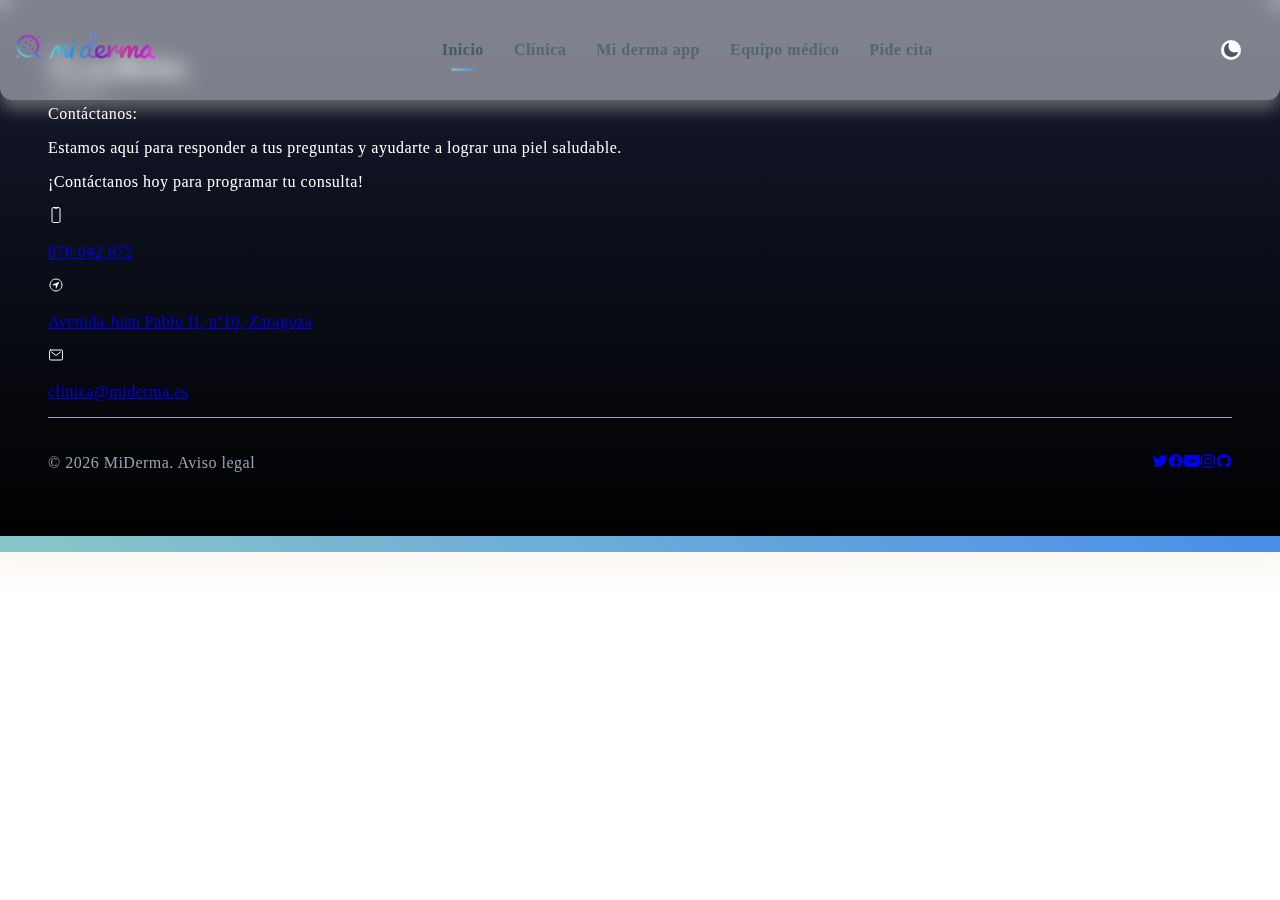
<file: browser/index.html>
<!doctype html>
<html lang="en" data-critters-container>
<head>
  <meta charset="utf-8">
  <title>AngularTemplate</title>
  <base href="https://miderma.github.io
">
  <meta name="viewport" content="width=device-width, initial-scale=1">
  <link rel="preconnect" href="https://fonts.gstatic.com">
  <style type="text/css">@font-face{font-family:'Roboto';font-style:normal;font-weight:300;font-display:swap;src:url(https://fonts.gstatic.com/s/roboto/v30/KFOlCnqEu92Fr1MmSU5fCRc4EsA.woff2) format('woff2');unicode-range:U+0460-052F, U+1C80-1C88, U+20B4, U+2DE0-2DFF, U+A640-A69F, U+FE2E-FE2F;}@font-face{font-family:'Roboto';font-style:normal;font-weight:300;font-display:swap;src:url(https://fonts.gstatic.com/s/roboto/v30/KFOlCnqEu92Fr1MmSU5fABc4EsA.woff2) format('woff2');unicode-range:U+0301, U+0400-045F, U+0490-0491, U+04B0-04B1, U+2116;}@font-face{font-family:'Roboto';font-style:normal;font-weight:300;font-display:swap;src:url(https://fonts.gstatic.com/s/roboto/v30/KFOlCnqEu92Fr1MmSU5fCBc4EsA.woff2) format('woff2');unicode-range:U+1F00-1FFF;}@font-face{font-family:'Roboto';font-style:normal;font-weight:300;font-display:swap;src:url(https://fonts.gstatic.com/s/roboto/v30/KFOlCnqEu92Fr1MmSU5fBxc4EsA.woff2) format('woff2');unicode-range:U+0370-0377, U+037A-037F, U+0384-038A, U+038C, U+038E-03A1, U+03A3-03FF;}@font-face{font-family:'Roboto';font-style:normal;font-weight:300;font-display:swap;src:url(https://fonts.gstatic.com/s/roboto/v30/KFOlCnqEu92Fr1MmSU5fCxc4EsA.woff2) format('woff2');unicode-range:U+0102-0103, U+0110-0111, U+0128-0129, U+0168-0169, U+01A0-01A1, U+01AF-01B0, U+0300-0301, U+0303-0304, U+0308-0309, U+0323, U+0329, U+1EA0-1EF9, U+20AB;}@font-face{font-family:'Roboto';font-style:normal;font-weight:300;font-display:swap;src:url(https://fonts.gstatic.com/s/roboto/v30/KFOlCnqEu92Fr1MmSU5fChc4EsA.woff2) format('woff2');unicode-range:U+0100-02AF, U+0304, U+0308, U+0329, U+1E00-1E9F, U+1EF2-1EFF, U+2020, U+20A0-20AB, U+20AD-20C0, U+2113, U+2C60-2C7F, U+A720-A7FF;}@font-face{font-family:'Roboto';font-style:normal;font-weight:300;font-display:swap;src:url(https://fonts.gstatic.com/s/roboto/v30/KFOlCnqEu92Fr1MmSU5fBBc4.woff2) format('woff2');unicode-range:U+0000-00FF, U+0131, U+0152-0153, U+02BB-02BC, U+02C6, U+02DA, U+02DC, U+0304, U+0308, U+0329, U+2000-206F, U+2074, U+20AC, U+2122, U+2191, U+2193, U+2212, U+2215, U+FEFF, U+FFFD;}@font-face{font-family:'Roboto';font-style:normal;font-weight:400;font-display:swap;src:url(https://fonts.gstatic.com/s/roboto/v30/KFOmCnqEu92Fr1Mu72xKOzY.woff2) format('woff2');unicode-range:U+0460-052F, U+1C80-1C88, U+20B4, U+2DE0-2DFF, U+A640-A69F, U+FE2E-FE2F;}@font-face{font-family:'Roboto';font-style:normal;font-weight:400;font-display:swap;src:url(https://fonts.gstatic.com/s/roboto/v30/KFOmCnqEu92Fr1Mu5mxKOzY.woff2) format('woff2');unicode-range:U+0301, U+0400-045F, U+0490-0491, U+04B0-04B1, U+2116;}@font-face{font-family:'Roboto';font-style:normal;font-weight:400;font-display:swap;src:url(https://fonts.gstatic.com/s/roboto/v30/KFOmCnqEu92Fr1Mu7mxKOzY.woff2) format('woff2');unicode-range:U+1F00-1FFF;}@font-face{font-family:'Roboto';font-style:normal;font-weight:400;font-display:swap;src:url(https://fonts.gstatic.com/s/roboto/v30/KFOmCnqEu92Fr1Mu4WxKOzY.woff2) format('woff2');unicode-range:U+0370-0377, U+037A-037F, U+0384-038A, U+038C, U+038E-03A1, U+03A3-03FF;}@font-face{font-family:'Roboto';font-style:normal;font-weight:400;font-display:swap;src:url(https://fonts.gstatic.com/s/roboto/v30/KFOmCnqEu92Fr1Mu7WxKOzY.woff2) format('woff2');unicode-range:U+0102-0103, U+0110-0111, U+0128-0129, U+0168-0169, U+01A0-01A1, U+01AF-01B0, U+0300-0301, U+0303-0304, U+0308-0309, U+0323, U+0329, U+1EA0-1EF9, U+20AB;}@font-face{font-family:'Roboto';font-style:normal;font-weight:400;font-display:swap;src:url(https://fonts.gstatic.com/s/roboto/v30/KFOmCnqEu92Fr1Mu7GxKOzY.woff2) format('woff2');unicode-range:U+0100-02AF, U+0304, U+0308, U+0329, U+1E00-1E9F, U+1EF2-1EFF, U+2020, U+20A0-20AB, U+20AD-20C0, U+2113, U+2C60-2C7F, U+A720-A7FF;}@font-face{font-family:'Roboto';font-style:normal;font-weight:400;font-display:swap;src:url(https://fonts.gstatic.com/s/roboto/v30/KFOmCnqEu92Fr1Mu4mxK.woff2) format('woff2');unicode-range:U+0000-00FF, U+0131, U+0152-0153, U+02BB-02BC, U+02C6, U+02DA, U+02DC, U+0304, U+0308, U+0329, U+2000-206F, U+2074, U+20AC, U+2122, U+2191, U+2193, U+2212, U+2215, U+FEFF, U+FFFD;}@font-face{font-family:'Roboto';font-style:normal;font-weight:500;font-display:swap;src:url(https://fonts.gstatic.com/s/roboto/v30/KFOlCnqEu92Fr1MmEU9fCRc4EsA.woff2) format('woff2');unicode-range:U+0460-052F, U+1C80-1C88, U+20B4, U+2DE0-2DFF, U+A640-A69F, U+FE2E-FE2F;}@font-face{font-family:'Roboto';font-style:normal;font-weight:500;font-display:swap;src:url(https://fonts.gstatic.com/s/roboto/v30/KFOlCnqEu92Fr1MmEU9fABc4EsA.woff2) format('woff2');unicode-range:U+0301, U+0400-045F, U+0490-0491, U+04B0-04B1, U+2116;}@font-face{font-family:'Roboto';font-style:normal;font-weight:500;font-display:swap;src:url(https://fonts.gstatic.com/s/roboto/v30/KFOlCnqEu92Fr1MmEU9fCBc4EsA.woff2) format('woff2');unicode-range:U+1F00-1FFF;}@font-face{font-family:'Roboto';font-style:normal;font-weight:500;font-display:swap;src:url(https://fonts.gstatic.com/s/roboto/v30/KFOlCnqEu92Fr1MmEU9fBxc4EsA.woff2) format('woff2');unicode-range:U+0370-0377, U+037A-037F, U+0384-038A, U+038C, U+038E-03A1, U+03A3-03FF;}@font-face{font-family:'Roboto';font-style:normal;font-weight:500;font-display:swap;src:url(https://fonts.gstatic.com/s/roboto/v30/KFOlCnqEu92Fr1MmEU9fCxc4EsA.woff2) format('woff2');unicode-range:U+0102-0103, U+0110-0111, U+0128-0129, U+0168-0169, U+01A0-01A1, U+01AF-01B0, U+0300-0301, U+0303-0304, U+0308-0309, U+0323, U+0329, U+1EA0-1EF9, U+20AB;}@font-face{font-family:'Roboto';font-style:normal;font-weight:500;font-display:swap;src:url(https://fonts.gstatic.com/s/roboto/v30/KFOlCnqEu92Fr1MmEU9fChc4EsA.woff2) format('woff2');unicode-range:U+0100-02AF, U+0304, U+0308, U+0329, U+1E00-1E9F, U+1EF2-1EFF, U+2020, U+20A0-20AB, U+20AD-20C0, U+2113, U+2C60-2C7F, U+A720-A7FF;}@font-face{font-family:'Roboto';font-style:normal;font-weight:500;font-display:swap;src:url(https://fonts.gstatic.com/s/roboto/v30/KFOlCnqEu92Fr1MmEU9fBBc4.woff2) format('woff2');unicode-range:U+0000-00FF, U+0131, U+0152-0153, U+02BB-02BC, U+02C6, U+02DA, U+02DC, U+0304, U+0308, U+0329, U+2000-206F, U+2074, U+20AC, U+2122, U+2191, U+2193, U+2212, U+2215, U+FEFF, U+FFFD;}</style>

  <!--Favicons-->
  <link rel="apple-touch-icon" sizes="180x180" href="assets/favicon/apple-touch-icon.png">
  <link rel="icon" type="image/png" sizes="32x32" href="assets/favicon/favicon-32x32.png">
  <link rel="icon" type="image/png" sizes="16x16" href="assets/favicon/favicon-16x16.png">
  <link rel="manifest" href="assets/favicon/site.webmanifest">
  <link rel="mask-icon" href="assets/favicon/safari-pinned-tab.svg" color="#5bbad5">
  <link rel="shortcut icon" href="assets/favicon/favicon.ico">
  <meta name="msapplication-TileColor" content="#da532c">
  <meta name="msapplication-config" content="assets/favicon/browserconfig.xml">
  <meta name="theme-color" content="#ffffff">
<style>@-webkit-keyframes fa-spin{0%{-webkit-transform:rotate(0deg);transform:rotate(0)}to{-webkit-transform:rotate(359deg);transform:rotate(359deg)}}@font-face{font-family:Fraunces;font-style:italic;font-weight:100 900;src:url(https://fonts.gstatic.com/s/fraunces/v31/6NU58FyLNQOQZAnv9ZwNjucMHVn85Ni7emAe9lKqZTnbB-gzTK0K1ChjdfeQ_5Y.woff2) format("woff2");unicode-range:U+0102-0103,U+0110-0111,U+0128-0129,U+0168-0169,U+01A0-01A1,U+01AF-01B0,U+0300-0301,U+0303-0304,U+0308-0309,U+0323,U+0329,U+1EA0-1EF9,U+20AB}@font-face{font-family:Fraunces;font-style:italic;font-weight:100 900;src:url(https://fonts.gstatic.com/s/fraunces/v31/6NU58FyLNQOQZAnv9ZwNjucMHVn85Ni7emAe9lKqZTnbB-gzTK0K1ChjdPeQ_5Y.woff2) format("woff2");unicode-range:U+0100-02AF,U+0304,U+0308,U+0329,U+1E00-1E9F,U+1EF2-1EFF,U+2020,U+20A0-20AB,U+20AD-20C0,U+2113,U+2C60-2C7F,U+A720-A7FF}@font-face{font-family:Fraunces;font-style:italic;font-weight:100 900;src:url(https://fonts.gstatic.com/s/fraunces/v31/6NU58FyLNQOQZAnv9ZwNjucMHVn85Ni7emAe9lKqZTnbB-gzTK0K1ChjeveQ.woff2) format("woff2");unicode-range:U+0000-00FF,U+0131,U+0152-0153,U+02BB-02BC,U+02C6,U+02DA,U+02DC,U+0304,U+0308,U+0329,U+2000-206F,U+2074,U+20AC,U+2122,U+2191,U+2193,U+2212,U+2215,U+FEFF,U+FFFD}@font-face{font-family:Fraunces;font-style:normal;font-weight:100 900;src:url(https://fonts.gstatic.com/s/fraunces/v31/6NU78FyLNQOQZAnv9bYEvDiIdE9Ea92uemAk_WBq8U_9v0c2Wa0KxCBTeO-U.woff2) format("woff2");unicode-range:U+0102-0103,U+0110-0111,U+0128-0129,U+0168-0169,U+01A0-01A1,U+01AF-01B0,U+0300-0301,U+0303-0304,U+0308-0309,U+0323,U+0329,U+1EA0-1EF9,U+20AB}@font-face{font-family:Fraunces;font-style:normal;font-weight:100 900;src:url(https://fonts.gstatic.com/s/fraunces/v31/6NU78FyLNQOQZAnv9bYEvDiIdE9Ea92uemAk_WBq8U_9v0c2Wa0KxCFTeO-U.woff2) format("woff2");unicode-range:U+0100-02AF,U+0304,U+0308,U+0329,U+1E00-1E9F,U+1EF2-1EFF,U+2020,U+20A0-20AB,U+20AD-20C0,U+2113,U+2C60-2C7F,U+A720-A7FF}@font-face{font-family:Fraunces;font-style:normal;font-weight:100 900;src:url(https://fonts.gstatic.com/s/fraunces/v31/6NU78FyLNQOQZAnv9bYEvDiIdE9Ea92uemAk_WBq8U_9v0c2Wa0KxC9TeA.woff2) format("woff2");unicode-range:U+0000-00FF,U+0131,U+0152-0153,U+02BB-02BC,U+02C6,U+02DA,U+02DC,U+0304,U+0308,U+0329,U+2000-206F,U+2074,U+20AC,U+2122,U+2191,U+2193,U+2212,U+2215,U+FEFF,U+FFFD}:root{--background-primary-light: #f3f0ec;--background-primary-dark: #151b2f;--blur-background-light: rgba(255, 255, 255, .6);--blur-background-dark: rgba(25, 31, 61, .3);--c-gray-1-light: rgb(234, 240, 255);--c-gray-2-light: rgb(214, 220, 255);--c-gray-3-light: rgb(221, 228, 236);--c-gray-4-light: rgb(223, 234, 248);--c-gray-5-light: rgb(211, 231, 255);--c-gray-6-light: rgb(193, 218, 249);--c-gray-1-dark: rgb(10, 26, 56);--c-gray-2-dark: rgb(30, 50, 73);--c-gray-3-dark: rgb(40, 60, 80);--c-gray-4-dark: rgb(50, 70, 90);--c-gray-5-dark: rgb(60, 80, 100)}html{background-size:100% 100%;background-attachment:fixed}body{margin:0;font-family:Fauces;letter-spacing:.5px;background:linear-gradient(22.5deg,var(--background-primary-start) 0%,var(--background-primary-end) 100%);transition:color .3s ease-in-out;background-attachment:fixed}:root{font-family:Fraunces,sans-serif;font-feature-settings:"cv02","cv03","cv04","cv11";font-variation-settings:normal;--font-family: "Fraunces", sans-serif;--font-feature-settings: "cv02", "cv03", "cv04", "cv11";--surface-a: #ffffff;--surface-b: #f9fafb;--surface-c: #f3f4f6;--surface-d: #e5e7eb;--surface-e: #ffffff;--surface-f: #ffffff;--text-color: #4b5563;--text-color-secondary: #6b7280;--primary-color: #3B82F6;--primary-color-text: #ffffff;--surface-0: #ffffff;--surface-50: #f9fafb;--surface-100: #f3f4f6;--surface-200: #e5e7eb;--surface-300: #d1d5db;--surface-400: #9ca3af;--surface-500: #6b7280;--surface-600: #4b5563;--surface-700: #374151;--surface-800: #1f2937;--surface-900: #111827;--gray-50: #f9fafb;--gray-100: #f3f4f6;--gray-200: #e5e7eb;--gray-300: #d1d5db;--gray-400: #9ca3af;--gray-500: #6b7280;--gray-600: #4b5563;--gray-700: #374151;--gray-800: #1f2937;--gray-900: #111827;--content-padding: 1.25rem;--inline-spacing: .5rem;--p-border-radius: 6px;--surface-ground: #f9fafb;--surface-section: #ffffff;--surface-card: #ffffff;--surface-overlay: #ffffff;--surface-border: #dfe7ef;--surface-hover: #f6f9fc;--focus-ring: 0 0 0 .2rem #BFDBFE;--maskbg: rgba(0, 0, 0, .4);--highlight-bg: #EFF6FF;--highlight-text-color: #1D4ED8;--p-radius-1: 14px;--p-radius-2: 26px;--c-background-primary-1: 137, 198, 200;--c-background-primary-2: 74, 141, 234;--c-background-secondary-1: 200, 200, 210;--c-background-secondary-2: 120, 120, 184;--c-background-success-1: 0, 200, 67;--c-background-success-2: 99, 136, 137;--c-background-info-1: 0, 123, 255;--c-background-info-2: 0, 60, 150;--c-background-warning-1: 249, 115, 22;--c-background-warning-2: 200, 80, 0;--c-background-help-1: 172, 135, 197;--c-background-help-2: 117, 106, 182;--c-background-danger-1: 255, 20, 20;--c-background-danger-2: 180, 60, 28;--gradient-primary-1: linear-gradient(45deg, rgb(var(--c-background-primary-1)) 0%, rgb(var(--c-background-primary-2)) 100%);--gradient-primary-2: linear-gradient(45deg, rgba(var(--c-background-primary-1), .8) 0%, rgba(var(--c-background-primary-2), .8) 100%);--gradient-secondary-1: linear-gradient(45deg, rgb(var(--c-background-secondary-1)) 0%, rgb(var(--c-background-secondary-2)) 100%);--gradient-secondary-2: linear-gradient(45deg, rgba(var(--c-background-secondary-1), .8) 0%, rgba(var(--c-background-secondary-2), .8) 100%);--gradient-success-1: linear-gradient(45deg, rgb(var(--c-background-success-1)) 0%, rgb(var(--c-background-success-2)) 100%);--gradient-success-2: linear-gradient(45deg, rgba(var(--c-background-success-1), .8) 0%, rgba(var(--c-background-success-2), .8) 100%);--gradient-info-1: linear-gradient(45deg, rgb(var(--c-background-info-1)) 0%, rgb(var(--c-background-info-2)) 100%);--gradient-info-2: linear-gradient(45deg, rgba(var(--c-background-info-1), .8) 0%, rgba(var(--c-background-info-2), .8) 100%);--gradient-warning-1: linear-gradient(45deg, rgb(var(--c-background-warning-1)) 0%, rgb(var(--c-background-warning-2)) 100%);--gradient-warning-2: linear-gradient(45deg, rgba(var(--c-background-warning-1), .8) 0%, rgba(var(--c-background-warning-2), .8) 100%);--gradient-help-1: linear-gradient(45deg, rgb(var(--c-background-help-1)) 0%, rgb(var(--c-background-help-2)) 100%);--gradient-help-2: linear-gradient(45deg, rgba(var(--c-background-help-1), .8) 0%, rgba(var(--c-background-help-2), .8) 100%);--gradient-danger-1: linear-gradient(45deg, rgb(var(--c-background-danger-1)) 0%, rgb(var(--c-background-danger-2)) 100%);--gradient-danger-2: linear-gradient(45deg, rgba(var(--c-background-danger-1), .8) 0%, rgba(var(--c-background-danger-2), .8) 100%);--glow-shadow-primary: 0 10px 15px 0px rgba(var(--c-background-primary-1), .5);--glow-shadow-secondary: 0 10px 15px 0px rgba(var(--c-background-secondary-1), .7);--glow-shadow-success: 0 10px 15px 0px rgba(var(--c-background-success-1), .5);--glow-shadow-info: 0 10px 15px 0px rgba(var(--c-background-info-1), .5);--glow-shadow-warning: 0 10px 15px 0px rgba(var(--c-background-warning-1), .5);--glow-shadow-help: 0 10px 15px 0px rgba(var(--c-background-help-1), .5);--glow-shadow-danger: 0 10px 15px 0px rgba(var(--c-background-danger-1), .5);--drop-shadow: 0 2px 15px 10px rgba(0, 0, 0, .1);--c-wrapper-shadow: 0px 0px 30px 20px rgba(218, 189, 138, .1);--background-filter: blur(10px) saturate(100%) contrast(40%) brightness(150%);--c-background: 255, 255, 255;--c-border: 255, 255, 255;--c-shadows: 0 10px 16px rgba(218, 211, 199, .4);color-scheme:light}:root{--blue-50:#f5f9ff;--blue-100:#d0e1fd;--blue-200:#abc9fb;--blue-300:#85b2f9;--blue-400:#609af8;--blue-500:#3b82f6;--blue-600:#326fd1;--blue-700:#295bac;--blue-800:#204887;--blue-900:#183462;--green-50:#f4fcf7;--green-100:#caf1d8;--green-200:#a0e6ba;--green-300:#76db9b;--green-400:#4cd07d;--green-500:#22c55e;--green-600:#1da750;--green-700:#188a42;--green-800:#136c34;--green-900:#0e4f26;--yellow-50:#fefbf3;--yellow-100:#faedc4;--yellow-200:#f6de95;--yellow-300:#f2d066;--yellow-400:#eec137;--yellow-500:#eab308;--yellow-600:#c79807;--yellow-700:#a47d06;--yellow-800:#816204;--yellow-900:#5e4803;--cyan-50:#f3fbfd;--cyan-100:#c3edf5;--cyan-200:#94e0ed;--cyan-300:#65d2e4;--cyan-400:#35c4dc;--cyan-500:#06b6d4;--cyan-600:#059bb4;--cyan-700:#047f94;--cyan-800:#036475;--cyan-900:#024955;--pink-50:#fef6fa;--pink-100:#fad3e7;--pink-200:#f7b0d3;--pink-300:#f38ec0;--pink-400:#f06bac;--pink-500:#ec4899;--pink-600:#c93d82;--pink-700:#a5326b;--pink-800:#822854;--pink-900:#5e1d3d;--indigo-50:#f7f7fe;--indigo-100:#dadafc;--indigo-200:#bcbdf9;--indigo-300:#9ea0f6;--indigo-400:#8183f4;--indigo-500:#6366f1;--indigo-600:#5457cd;--indigo-700:#4547a9;--indigo-800:#363885;--indigo-900:#282960;--teal-50:#f3fbfb;--teal-100:#c7eeea;--teal-200:#9ae0d9;--teal-300:#6dd3c8;--teal-400:#41c5b7;--teal-500:#14b8a6;--teal-600:#119c8d;--teal-700:#0e8174;--teal-800:#0b655b;--teal-900:#084a42;--orange-50:#fff8f3;--orange-100:#feddc7;--orange-200:#fcc39b;--orange-300:#fba86f;--orange-400:#fa8e42;--orange-500:#f97316;--orange-600:#d46213;--orange-700:#ae510f;--orange-800:#893f0c;--orange-900:#642e09;--bluegray-50:#f7f8f9;--bluegray-100:#dadee3;--bluegray-200:#bcc3cd;--bluegray-300:#9fa9b7;--bluegray-400:#818ea1;--bluegray-500:#64748b;--bluegray-600:#556376;--bluegray-700:#465161;--bluegray-800:#37404c;--bluegray-900:#282e38;--purple-50:#fbf7ff;--purple-100:#ead6fd;--purple-200:#dab6fc;--purple-300:#c996fa;--purple-400:#b975f9;--purple-500:#a855f7;--purple-600:#8f48d2;--purple-700:#763cad;--purple-800:#5c2f88;--purple-900:#432263;--red-50:#fff5f5;--red-100:#ffd0ce;--red-200:#ffaca7;--red-300:#ff8780;--red-400:#ff6259;--red-500:#ff3d32;--red-600:#d9342b;--red-700:#b32b23;--red-800:#8c221c;--red-900:#661814;--primary-50:#f5f9ff;--primary-100:#d0e1fd;--primary-200:#abc9fb;--primary-300:#85b2f9;--primary-400:#609af8;--primary-500:#3b82f6;--primary-600:#326fd1;--primary-700:#295bac;--primary-800:#204887;--primary-900:#183462}@layer primeng{*{box-sizing:border-box}}@layer primeng{@-webkit-keyframes p-fadein{0%{opacity:0}to{opacity:1}}}@-webkit-keyframes p-icon-spin{0%{-webkit-transform:rotate(0);transform:rotate(0)}to{-webkit-transform:rotate(359deg);transform:rotate(359deg)}}
</style><link rel="stylesheet" href="styles-AFPLOHZS.css" media="print" onload="this.media='all'"><noscript><link rel="stylesheet" href="styles-AFPLOHZS.css"></noscript></head>
<body>
  <app-root></app-root>
<script src="polyfills-RT5I6R6G.js" type="module"></script><script src="main-P2DSW4ID.js" type="module"></script></body>
</html>
</file>
